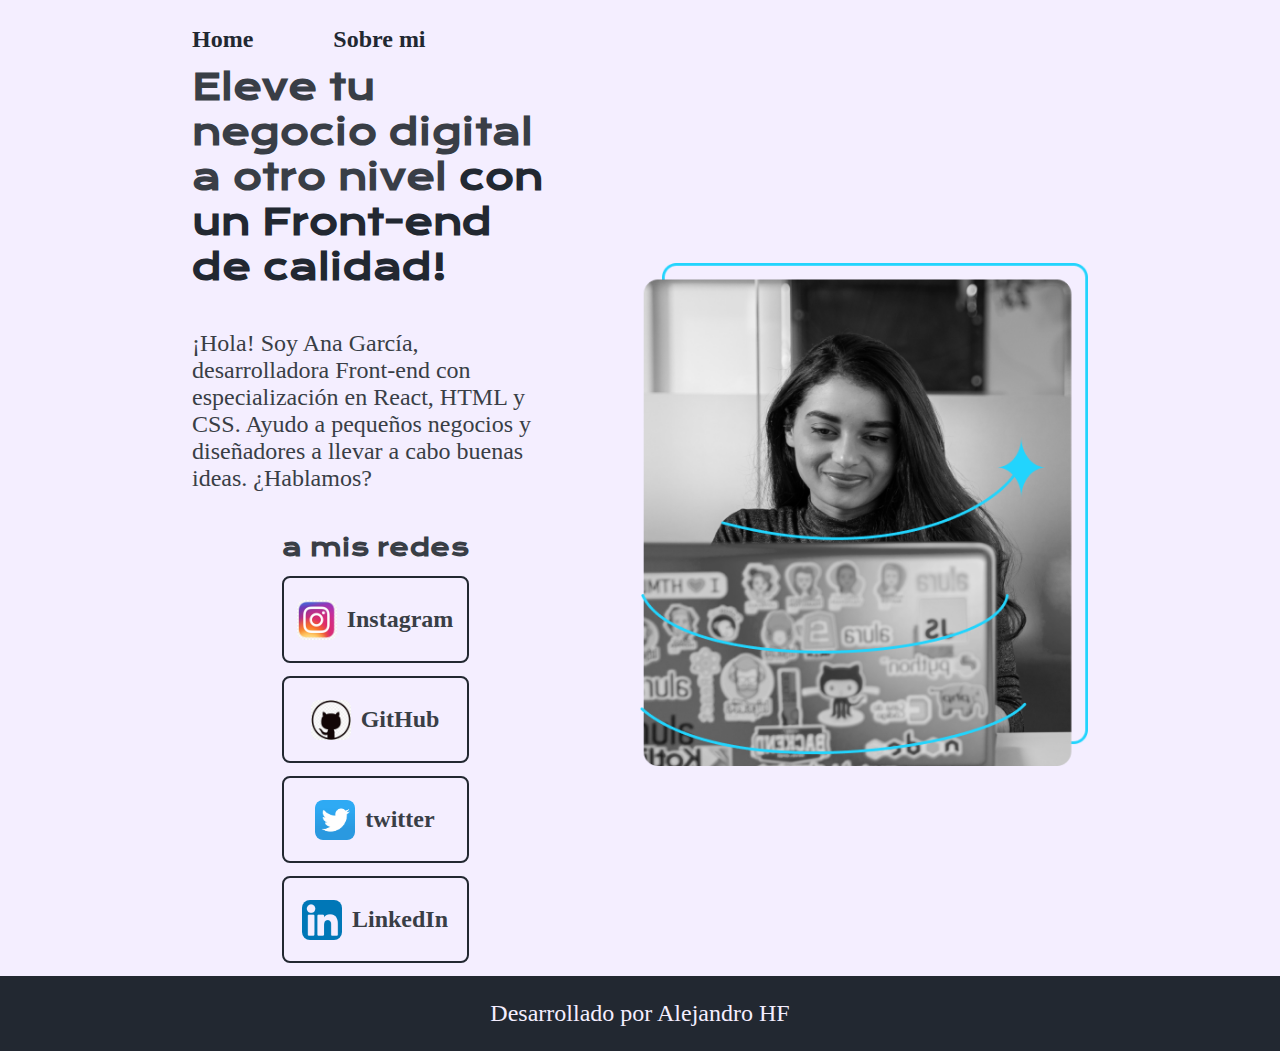
<file: index.html>
<!DOCTYPE html>
<html lang="es-mx">
<head>
    <meta charset="UTF-8"> 
    <meta http-equiv="X-UA-Compatible" content="IE=edge">
    <meta name="viewport" content="width=device-width, initial-scale=1.0">
    <title>Portafolio</title>
    <link rel="stylesheet" href="./styles/style.css">

</head>
<body>
    <header class="header">
        <nav class="header_menu">
            <a class="header_menu_link" href="index.html">Home</a>
            <a class="header_menu_link" href="aboutme.html">Sobre mi</a>
        </nav>
    </header>
    <main class="presentacion">
        <section class="presentacion__contenido">
            <h1 class="presentacion__contenido__titulo">
                Eleve tu negocio digital a otro nivel 
                <strong class="titulo-destaque">con un Front-end de calidad!
                </strong></h1>
                <p class="presentacion__contenido__texto">¡Hola! Soy Ana García, desarrolladora Front-end con
                    especialización en React, HTML y CSS. Ayudo a pequeños
                    negocios y diseñadores a llevar a cabo buenas ideas.
                    ¿Hablamos?

                </p>
                <div class="presentacion__enlaces">
                    <h2 class="presentacion__enlaces_subtitulo"> a mis redes</h2>
                    <a class="presentacion__enlaces__link" href="https://instagram.com/"> <img src="./assets/instagram.png" class="logo_redes">Instagram</a>
                    <a class="presentacion__enlaces__link" href="https://github.com/"> <img src="./assets/github.png" class="logo_redes"> GitHub</a>
                    <a class="presentacion__enlaces__link" href="https://twitter.com/"> <img src="./assets/twitter.png" class="logo_redes"> twitter</a>
                    <a class="presentacion__enlaces__link" href="https://linkedin.com/"> <img src="./assets/linkedin.png" class="logo_redes"> LinkedIn</a>

                </div>
               
        </section>
            <img class="presentacion_imagen"   src="Imagem.png" alt="Foto de Ana García desarrolando un proyecto">
    </main>
    <footer class="footer">
        <p>Desarrollado por Alejandro HF</p>
    </footer>
</body>
</html>
</file>
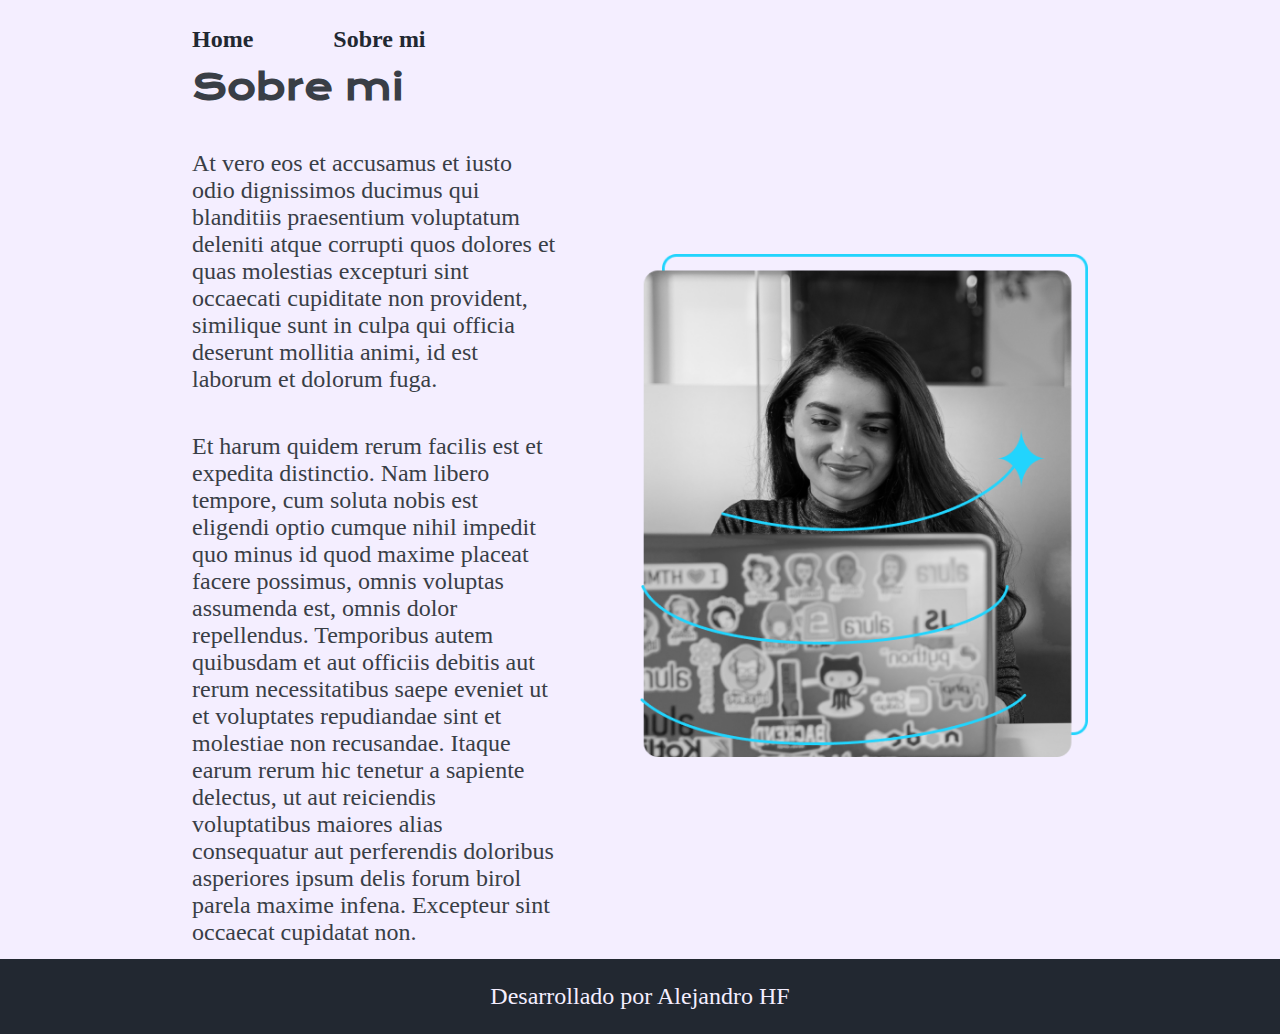
<file: aboutme.html>
<!DOCTYPE html>
<html lang="en">
<head>
    <meta charset="UTF-8">
    <meta name="viewport" content="width=device-width, initial-scale=1.0">
    <title>Sobre mi</title>
    <link rel="stylesheet" href="./styles/style.css">
</head>
<body>
    <header class="header">
        <nav class="header_menu">
            <a class="header_menu_link" href="index.html">Home</a>
            <a class="header_menu_link" href="aboutme.html">Sobre mi</a>
        </nav>
    </header>
     <main class="presentacion">
        <section class="presentacion__contenido">
            <h1 class="presentacion__contenido__titulo">Sobre mi</h1>
            <p class="presentacion__contenido__texto">At vero eos et accusamus et iusto odio dignissimos ducimus qui blanditiis praesentium voluptatum deleniti atque corrupti quos dolores et quas molestias excepturi sint occaecati cupiditate non provident, similique sunt in culpa qui officia deserunt mollitia animi, id est laborum et dolorum fuga.</p>
            <p class="presentacion__contenido__texto">Et harum quidem rerum facilis est et expedita distinctio. Nam libero tempore, cum soluta nobis est eligendi optio cumque nihil impedit quo minus id quod maxime placeat facere possimus, omnis voluptas assumenda est, omnis dolor repellendus. Temporibus autem quibusdam et aut officiis debitis aut rerum necessitatibus saepe eveniet ut et voluptates repudiandae sint et molestiae non recusandae. Itaque earum rerum hic tenetur a sapiente delectus, ut aut reiciendis voluptatibus maiores alias consequatur aut perferendis doloribus asperiores ipsum delis forum birol parela maxime infena. Excepteur sint occaecat cupidatat non.</p>
        </section>    

        <img class="presentacion_imagen"  src="Imagem.png" alt="Foto de Ana García desarrolando un proyecto">
     </main>

    <footer class="footer">
        <p>Desarrollado por Alejandro HF</p>
    </footer>
</body>
</html>
</file>
<file: styles/style.css>
@import url('https://fonts.googleapis.com/css2?family=Krona+One&family=Montserrat:wght@400;600&display=swap');

:root{
    --color-primario: #F4EEFF;
    --color-secundario:#393E46;
    --color-terciario: #222831;
    --color-cuaternario:#00ADB5;
    --fuente-monserrat:'Monserrat', sans serif;
    --fuente-krona:'Krona one', sans serif;
}

* {
    padding: 0;
    margin:0;
}

body{
    /*height: 100vh; */
    box-sizing: border-box;
    background-color: var(--color-primario);
    color: var(--color-secundario);
}
.presentacion_imagen{
    width: 50%;
}

.header{
    padding: 2% 0% 0% 15%;


}
.header_menu{
    display: flex;
    gap: 80px;
}
.header_menu_link{
    font-family: var(--fuente-monserrat);
    font-size: 1.5rem;
    font-weight: 600;
    color: var(--color-terciario);
    text-decoration: none;

}


.titulo-destaque {
    color: var(--color-terciario); ;
}
/* se agrego un Hover para destacar la marcacion con el puntero*/
.titulo-destaque:hover{
    color: var(--color-cuaternario);
    
}

.presentacion {
    padding: 1% 15%;
    display: flex;
    align-items: center;
    justify-content: space-between;
    gap: 82px;
}

.presentacion__contenido{
    width: 50%;
    display: flex;
    flex-direction: column;
    gap: 40px;
}

.presentacion__contenido__titulo{
    font-size: 2.2rem;
    font-family: var(--fuente-krona);
}

.presentacion__contenido__texto{
    font-size: 1.5rem;
    font-family: var(--fuente-monserrat);
}

.presentacion__enlaces{
    display: flex;
    justify-content: space-between;
    flex-direction: column;
    align-items: center;
    gap: 13px;
}

.presentacion__enlaces_subtitulo{
    font-family: var(--fuente-krona);
    font-size: 1.5rem;
    font-weight: 400px;

}


.presentacion__enlaces__link{
    
    width: 50%;
    text-align: center;
    border-radius: 8px;
    font-size: 1.5rem;
    font-weight: 600;
    padding: 21.5px 0;
    text-decoration: none;
    color: var(--color-secundario);
    font-family: var(--fuente-monserrat);
    border: 2px solid var(--color-terciario);
    display: flex;
    justify-content: center;
    align-items: center;
    gap: 10px;

}
.logo_redes{
    width: 2.5rem;
    border-radius: 0.5rem;
}

.presentacion__enlaces__link:hover{
    cursor: pointer;
    background-color: var(--color-cuaternario);
    padding: 3%;
}
.footer{
    background-color: var(--color-terciario);
    padding: 1.5rem;
    color: var(--color-primario);
    text-align: center;
    font-family: var(--fuente-monserrat);
    font-size: 1.5rem;
    font-weight: 400;
}

@media (max-width: 1100px) {
    .header{
        padding: 10%;
    }
    .header_menu{
        justify-content: center;
    }
    .presentacion{
        flex-direction: column-reverse;
        padding: 5%;
    }
    .presentacion__contenido{
        width: auto;
    }
}
</file>
